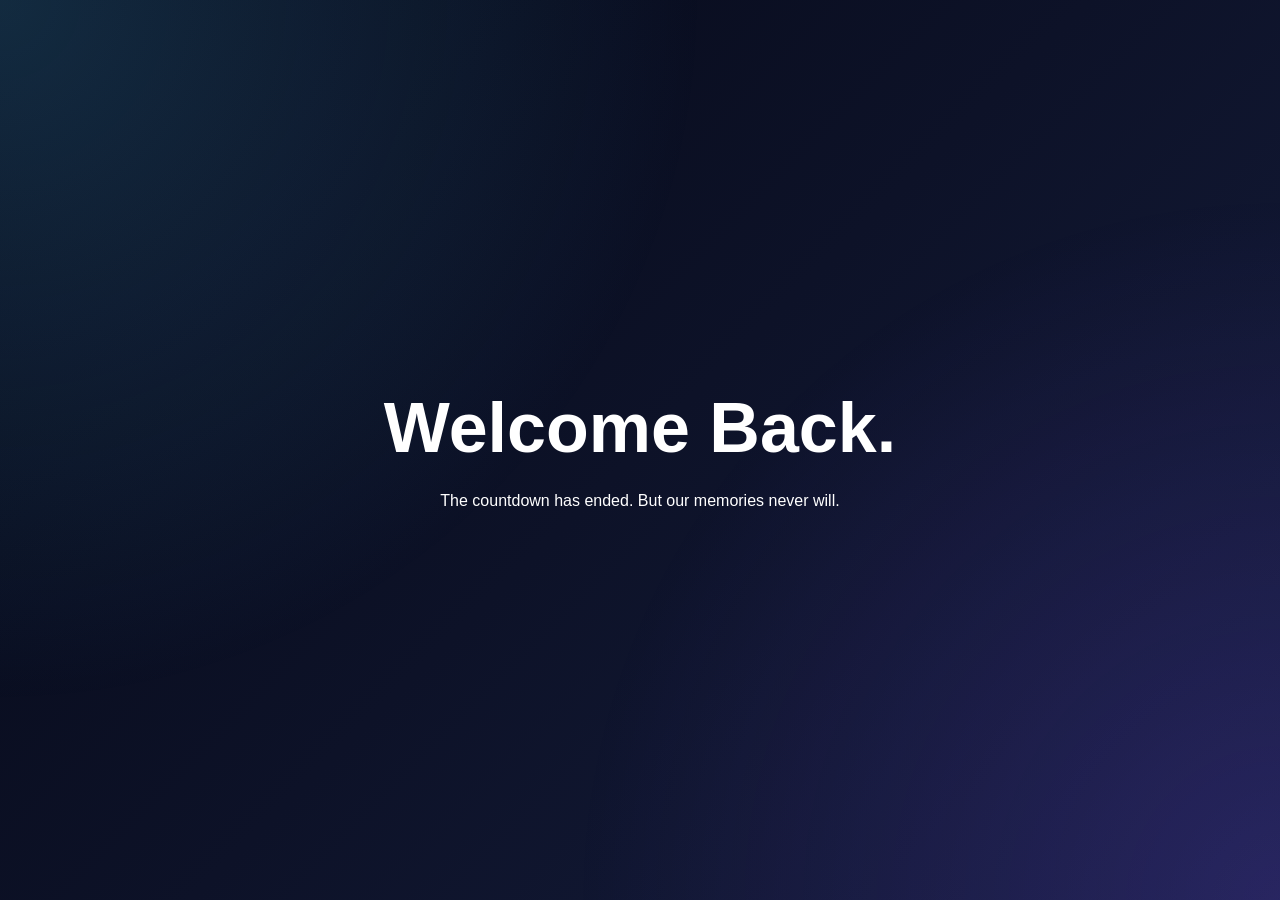
<file: the-great-separation/pages/memories.html>
<!DOCTYPE html>

<html>

<head>

<meta charset="UTF-8">

<title>Class of 2026</title>

<link rel="stylesheet" href="../css/style.css">

</head>

<body>

<section class="hero">

<h1>

Welcome Back.

</h1>

<p>

The countdown has ended.

But our memories never will.

</p>

</section>

</body>

</html>
</file>
<file: the-great-separation/css/style.css>
/* ==========================================
   THE GREAT SEPARATION I
   Main Stylesheet
========================================== */

*{
    margin:0;
    padding:0;
    box-sizing:border-box;
    scroll-behavior:smooth;
}

body{
    font-family:'Poppins',sans-serif;
    background:linear-gradient(135deg,#050816,#0d1228,#151d3d);
    color:white;
    overflow-x:hidden;
    min-height:100vh;
}

/* Background */

#particles{
    position:fixed;
    inset:0;
    z-index:-2;
}

body::before{
    content:"";
    position:fixed;
    inset:0;

    background:
    radial-gradient(circle at top left,#4FC3F730,transparent 45%),
    radial-gradient(circle at bottom right,#7C4DFF30,transparent 45%);

    z-index:-3;
}

/* ==========================
        NAVBAR
========================== */

.navbar{

    position:fixed;

    top:20px;

    left:50%;

    transform:translateX(-50%);

    width:92%;

    max-width:1200px;

    padding:18px 40px;

    display:flex;

    justify-content:space-between;

    align-items:center;

    backdrop-filter:blur(18px);

    background:rgba(255,255,255,.08);

    border:1px solid rgba(255,255,255,.15);

    border-radius:18px;

    z-index:1000;

}

.logo{

    font-size:24px;

    font-weight:700;

    color:#4FC3F7;

}

.navbar ul{

    display:flex;

    list-style:none;

    gap:35px;

}

.navbar a{

    text-decoration:none;

    color:white;

    font-weight:500;

    transition:.3s;

}

.navbar a:hover{

    color:#4FC3F7;

}

/* ==========================
        HERO
========================== */

.hero{

    min-height:100vh;

    display:flex;

    flex-direction:column;

    justify-content:center;

    align-items:center;

    text-align:center;

    padding:40px;

}

.small-title{

    color:#4FC3F7;

    letter-spacing:4px;

    text-transform:uppercase;

    margin-bottom:20px;

}

.hero h1{

    font-size:70px;

    max-width:900px;

    line-height:1.1;

    margin-bottom:25px;

}

.subtitle{

    font-size:22px;

    color:#d7d7d7;

}

/* ==========================
      COUNTDOWN
========================== */

.countdown-section{

    padding:120px 20px;

    text-align:center;

}

.countdown-section h2{

    font-size:42px;

    margin-bottom:50px;

}

#countdown{

    display:flex;

    justify-content:center;

    gap:35px;

    flex-wrap:wrap;

}

.time-box{

    width:170px;

    height:170px;

    border-radius:22px;

    backdrop-filter:blur(15px);

    background:rgba(255,255,255,.08);

    border:1px solid rgba(255,255,255,.12);

    display:flex;

    flex-direction:column;

    justify-content:center;

    transition:.35s;

}

.time-box:hover{

    transform:translateY(-8px);

    box-shadow:0 20px 45px rgba(79,195,247,.25);

}

.time-box span{

    font-size:56px;

    font-weight:700;

    color:#4FC3F7;

}

.time-box p{

    margin-top:10px;

    color:#bbb;

}

/* ==========================
      PROGRESS BAR
========================== */

.progress-section{

    text-align:center;

    padding:120px 20px;

}

.progress-section h2{

    margin-bottom:30px;

    font-size:42px;

}

.progress-bar{

    width:80%;

    max-width:900px;

    height:22px;

    margin:auto;

    background:#252525;

    border-radius:100px;

    overflow:hidden;

}

#progress-fill{

    width:0%;

    height:100%;

    background:linear-gradient(90deg,#4FC3F7,#7C4DFF);

    transition:1s;

}

#progress-text{

    margin-top:18px;

    color:#bdbdbd;

}

/* ==========================
      CLASS PHOTO
========================== */

.photo-section{

    padding:120px 20px;

    text-align:center;

}

.photo-section h2{

    font-size:42px;

    margin-bottom:40px;

}

#class-photo{

    width:80%;

    max-width:1000px;

    border-radius:25px;

    border:2px solid rgba(255,255,255,.1);

    transition:.4s;

    cursor:pointer;

}

#class-photo:hover{

    transform:scale(1.02);

    box-shadow:0 30px 60px rgba(79,195,247,.25);

}

/* ==========================
        QUOTE
========================== */

.quote-section{

    padding:130px 20px;

    text-align:center;

}

blockquote{

    font-size:34px;

    max-width:900px;

    margin:auto;

    font-style:italic;

    color:#f2f2f2;

    line-height:1.6;

}

/* ==========================
        BUTTONS
========================== */

.buttons{

    display:flex;

    justify-content:center;

    gap:25px;

    flex-wrap:wrap;

    padding-bottom:120px;

}

.btn{

    padding:18px 40px;

    border-radius:50px;

    text-decoration:none;

    background:linear-gradient(135deg,#4FC3F7,#7C4DFF);

    color:white;

    font-weight:600;

    transition:.35s;

}

.btn:hover{

    transform:translateY(-5px);

    box-shadow:0 20px 40px rgba(79,195,247,.35);

}

/* ==========================
        FOOTER
========================== */

footer{

    padding:70px 20px;

    text-align:center;

    background:rgba(255,255,255,.05);

}

footer p{

    margin:10px;

    color:#cfcfcf;

}

/* ==========================
      RESPONSIVE
========================== */

@media(max-width:768px){

.hero h1{

    font-size:42px;

}

.subtitle{

    font-size:18px;

}

.navbar{

    flex-direction:column;

    gap:15px;

}

.navbar ul{

    flex-wrap:wrap;

    justify-content:center;

    gap:20px;

}

.time-box{

    width:140px;

    height:140px;

}

.time-box span{

    font-size:44px;

}

blockquote{

    font-size:24px;

}

}
</file>
